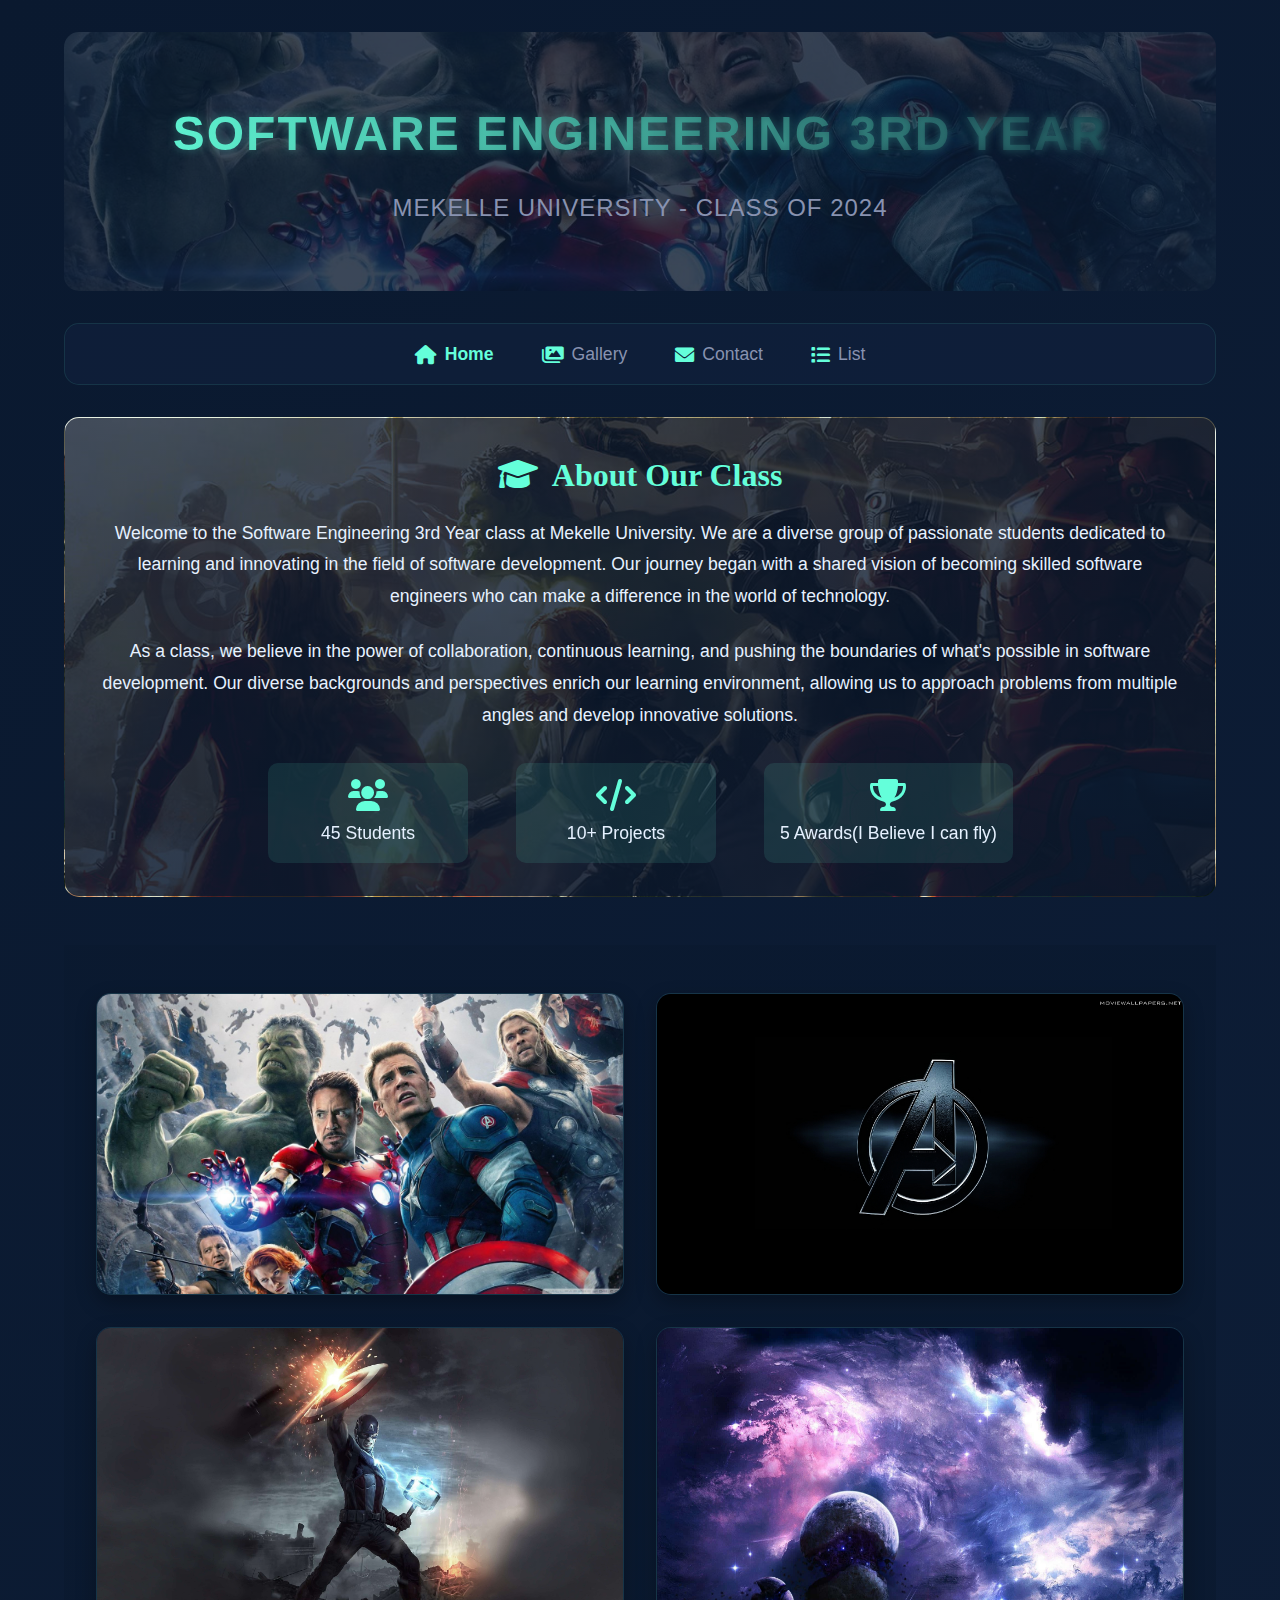
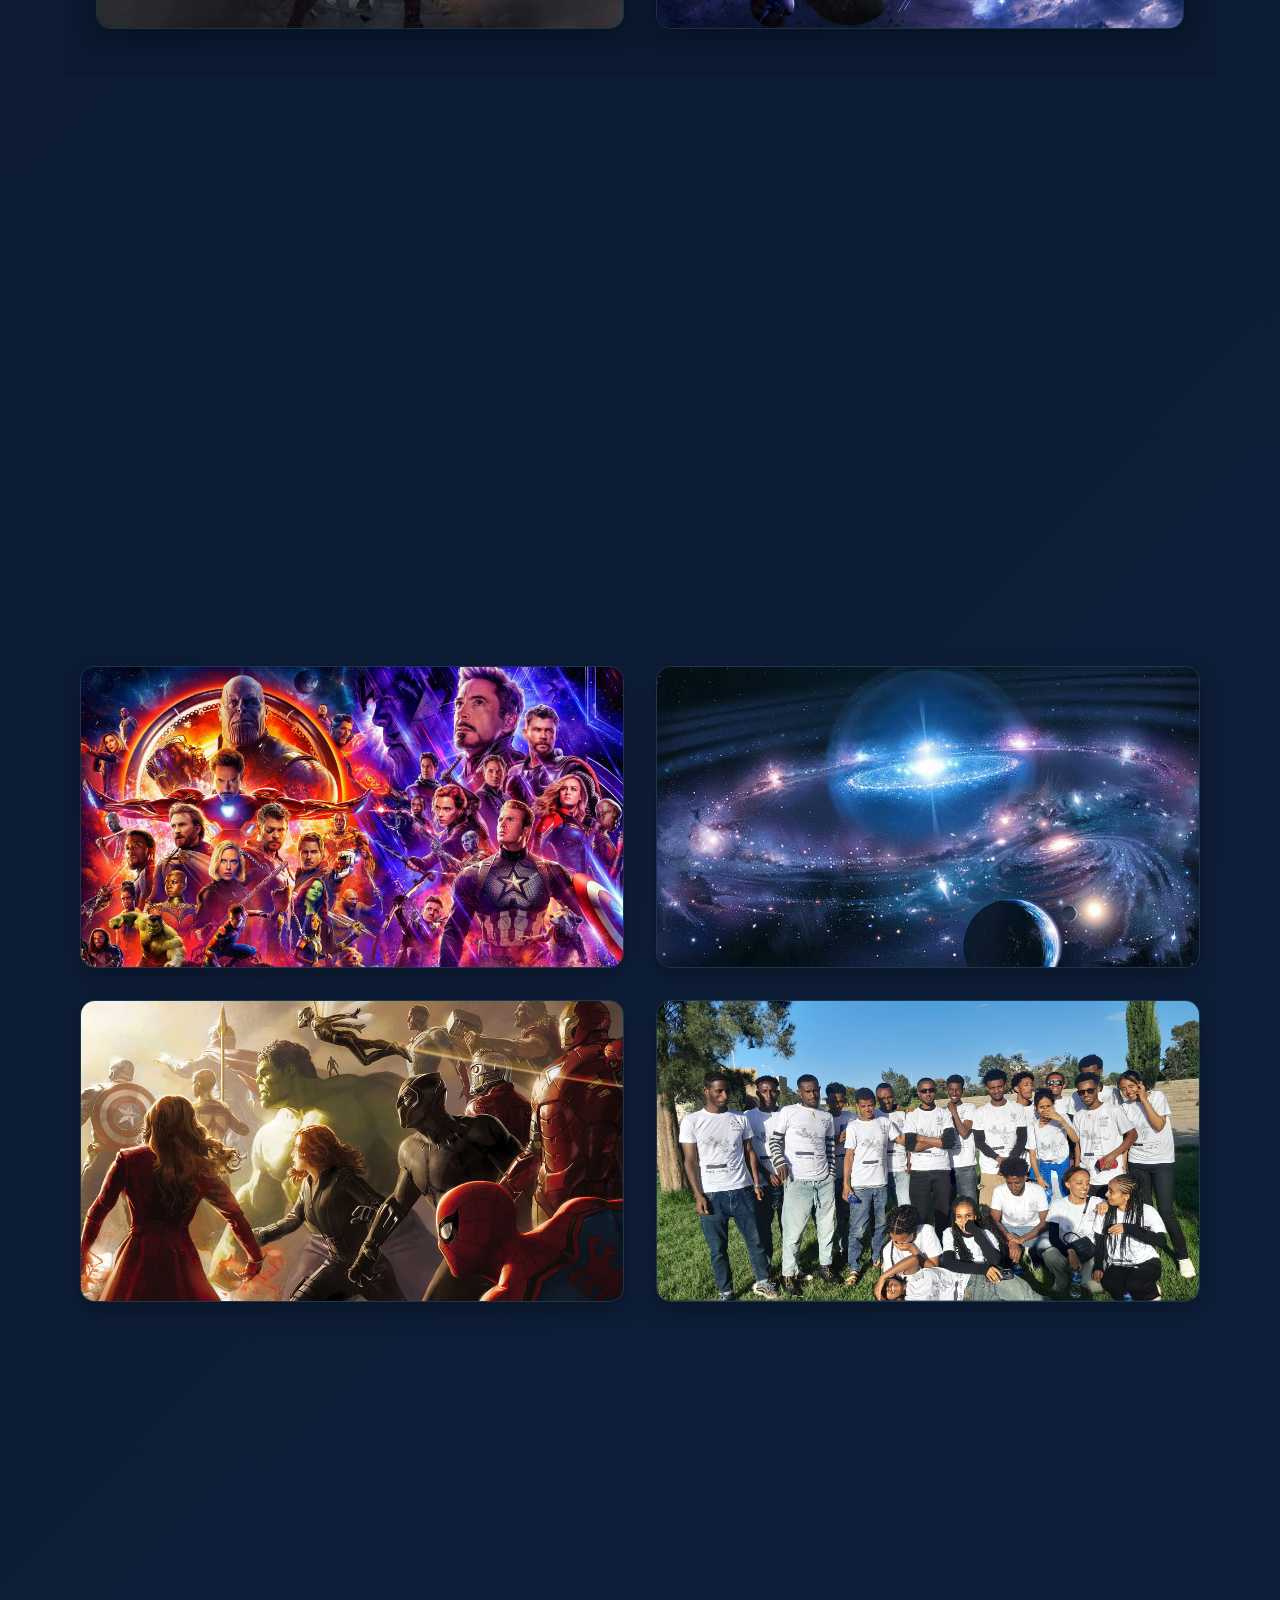
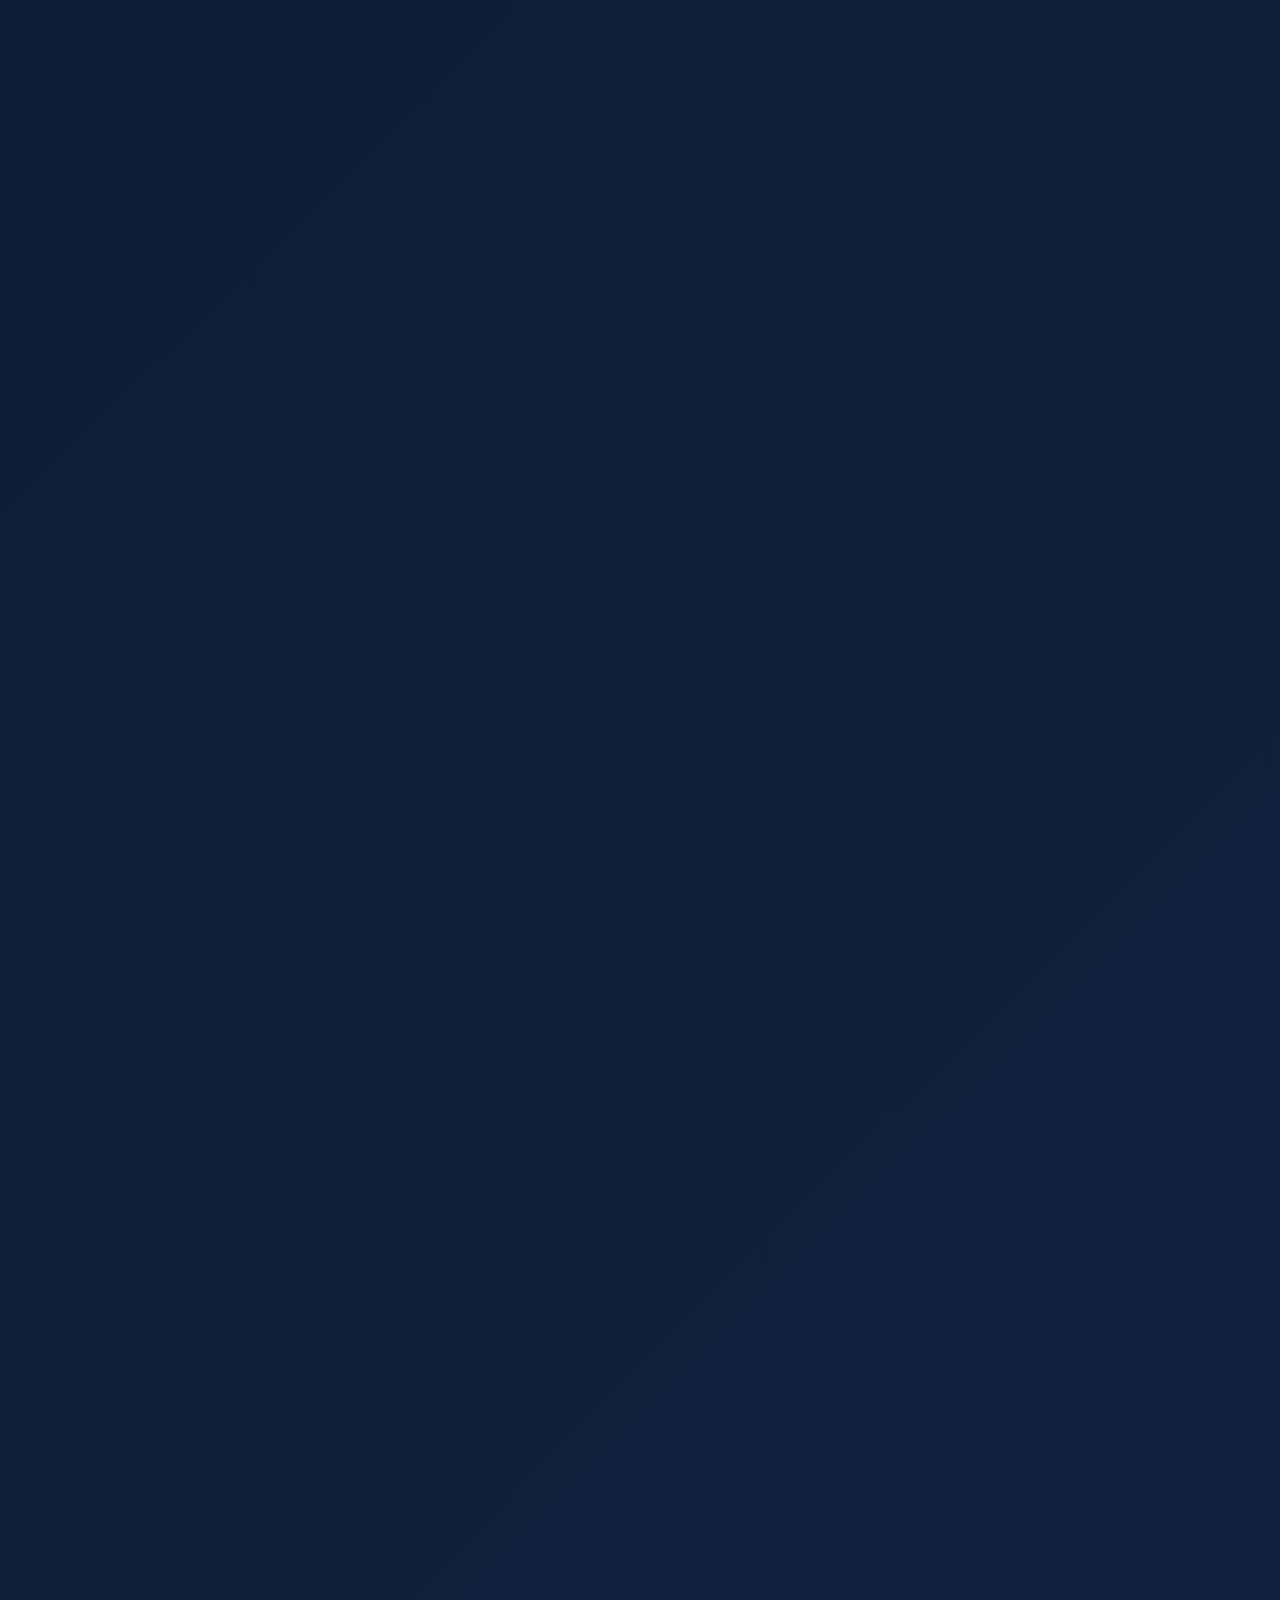
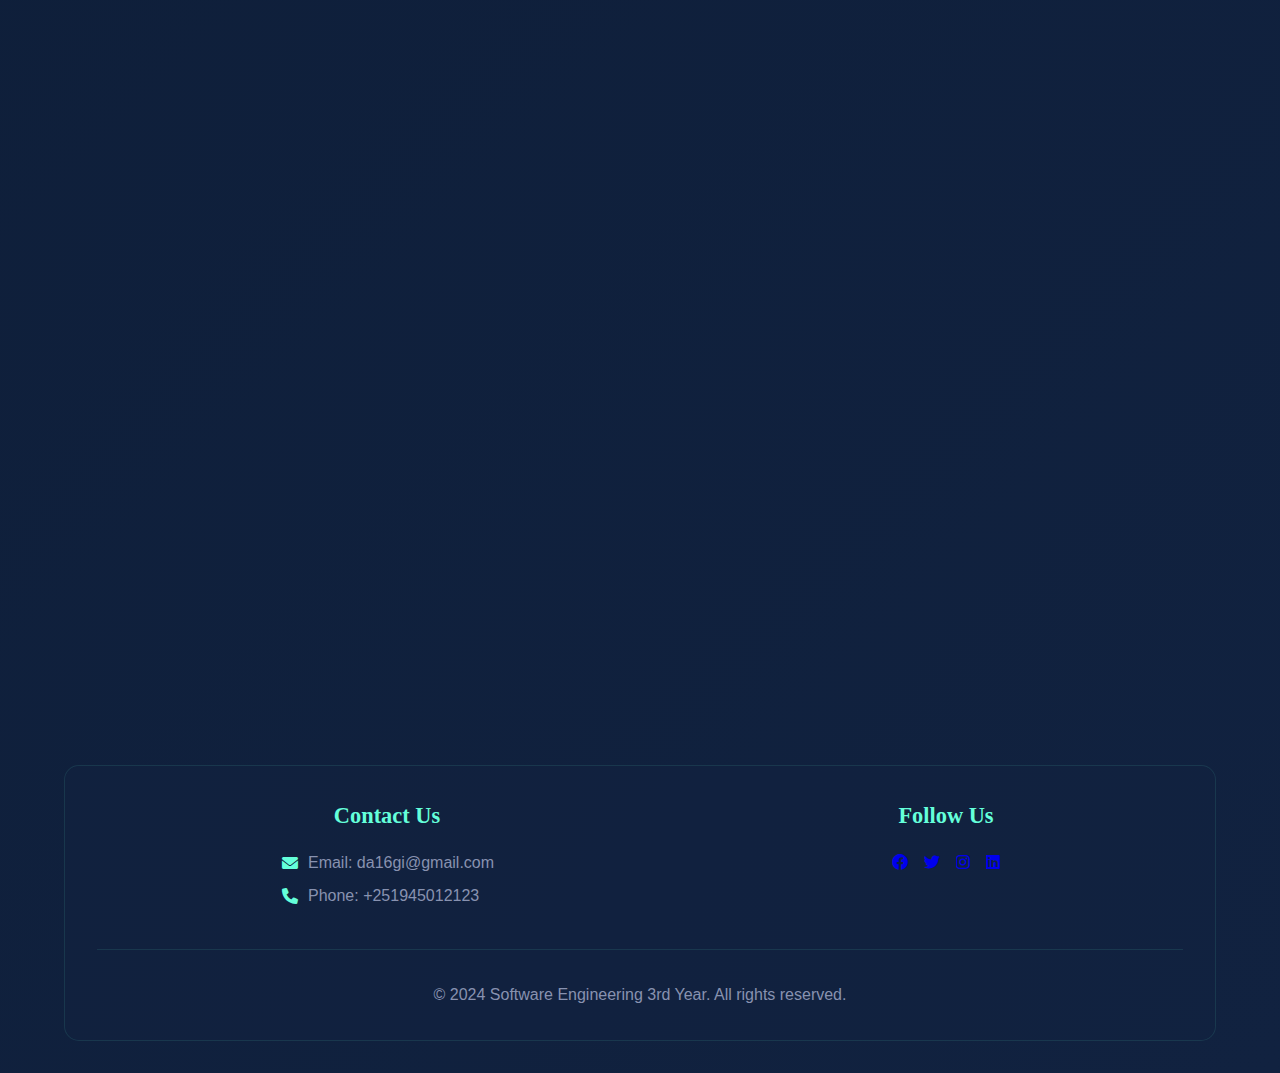
<file: index.html>
<!DOCTYPE html>
<html lang="en">

<head>
    <meta charset="UTF-8">
    <meta name="viewport" content="width=device-width, initial-scale=1.0">
    <meta name="description" content="Software Engineering 3rd Year class at Mekelle University - Class of 2024">
    <meta name="keywords" content="Software Engineering, Mekelle University, Class of 2024, Computer Science">
    <meta name="author" content="Software Engineering 3rd Year">
    <meta http-equiv="Content-Security-Policy" content="default-src 'self' https:; script-src 'self' 'unsafe-inline' https:; style-src 'self' 'unsafe-inline' https:;">
    <meta property="og:title" content="Software Engineering 3rd Year - Mekelle University">
    <meta property="og:description" content="Welcome to the Software Engineering 3rd Year class at Mekelle University">
    <meta property="og:type" content="website">
    <meta property="og:url" content="https://your-website-url.com">
    <meta name="apple-mobile-web-app-capable" content="yes">
    <title>Software Engineering 3rd Year - Mekelle University</title>
    <link rel="icon" type="image/png" href="./images/MU.png">
    <link rel="shortcut icon" type="image/png" href="./images/MU.png">
    <link rel="apple-touch-icon" type="image/png" href="./images/MU.png">
    <link rel="stylesheet" href="styles.css">
    <link rel="stylesheet" href="https://cdnjs.cloudflare.com/ajax/libs/font-awesome/6.0.0/css/all.min.css" integrity="sha384-..." crossorigin="anonymous">
    <link rel="preload" href="styles.css" as="style">
    <link rel="preload" href="script.js" as="script">
</head>

<body>
    <div class="container">
        <header class="hero-section" role="banner">
            <h1>Software Engineering 3rd Year</h1>
            <p class="subtitle">Mekelle University - Class of 2024</p>
        </header>

        <nav class="main-nav" role="navigation" aria-label="Main navigation">
            <ul>
                <li><a href="index.html" class="active" aria-current="page"><i class="fas fa-home"></i> Home</a></li>
                <li><a href="gallery.html"><i class="fas fa-images"></i> Gallery</a></li>
                <li><a href="contact.html"><i class="fas fa-envelope"></i> Contact</a></li>
                <li><a href="list.html"><i class="fas fa-list"></i> List</a></li>
            </ul>
        </nav>

        <section class="info-section bg-image-section">
            <div class="class-info">
                <h2><i class="fas fa-graduation-cap"></i> About Our Class</h2>
                <p>Welcome to the Software Engineering 3rd Year class at Mekelle University. We are a diverse group of
                    passionate students dedicated to learning and innovating in the field of software development. Our
                    journey began with a shared vision of becoming skilled software engineers who can make a difference
                    in the world of technology.</p>
                <p>As a class, we believe in the power of collaboration, continuous learning, and pushing the boundaries
                    of what's possible in software development. Our diverse backgrounds and perspectives enrich our
                    learning environment, allowing us to approach problems from multiple angles and develop innovative
                    solutions.</p>
            </div>

            <div class="quick-stats">
                <div class="stat-item">
                    <i class="fas fa-users"></i>
                    <span>45 Students</span>
                </div>
                <div class="stat-item">
                    <i class="fas fa-code"></i>
                    <span>10+ Projects</span>
                </div>
                <div class="stat-item">
                    <i class="fas fa-trophy"></i>
                    <span>5 Awards(I Believe I can fly)</span>
                </div>
            </div>
        </section>

        <section class="gallery bg-image-section gallery-bg">
            <div class="gallery-content">
                <div class="gallery-item">
                    <img src="images/img (1).jpg" alt="Class group photo with students posing together">
                    <div class="overlay">
                        <h3>Group Photo</h3>
                        <p>The person in the middle is the one who is the most Liked by the class</p>
                    </div>
                </div>
                <div class="gallery-item">
                    <img src="images/img (2).jpg" alt="Students taking a group selfie with Snapchat filters">
                    <div class="overlay">
                        <h3>Group Selfie</h3>
                        <p>this snapchat thing</p>    
                    </div>
                </div>
                <div class="gallery-item">
                    <img src="images/img (3).jpg" alt="Class group photo after sports activities">
                    <div class="overlay">
                        <h3>Group Photo</h3>
                        <p>After the games</p>
                    </div>
                </div>
                <div class="gallery-item">
                    <img src="images/img (8).jpg" alt="Class group photo after sports activities">
                    <div class="overlay">
                        <h3>Group Photo</h3>
                        <p>After the games</p>
                    </div>
                </div>
            </div>
        </section>

        <section class="info-section bg-image-section">
            <div class="class-info">
                <h2><i class="fas fa-star"></i> Our Achievements</h2>
                <p>Throughout our journey, we have accomplished many significant milestones that have shaped us into the
                    professionals we are today:</p>
                <ul class="achievement-list">
                    <li>Successfully developed and deployed multiple full-stack web applications using modern
                        technologies</li>
                    <li>Organized and conducted technical workshops attended by over 200 students from various
                        departments</li>
                    <li>Maintained an average GPA of 3.5 across all software engineering courses</li>
                    <li>Collaborated with local businesses to develop real-world solutions for their technical
                        challenges</li>
                    <li>Established a peer-mentoring program that has helped improve academic performance across the
                        class</li>
                    <li>ይህን ሁሉ ብናቅድም አጋዥ አጥተን ተግባር ወፍ</li>
                </ul>
            </div>
        </section>

        <section class="gallery">
            <div class="gallery-item">
                <img src="images/img (4).jpg" alt="Students decorating the classroom for an event">
                <div class="overlay">
                    <h3>Decoration time</h3>
                   <p>Decorating the place</p>
                </div>
            </div>
            <div class="gallery-item">
                <img src="images/img (5).jpg" alt="Class team members posing together showing friendship">
                <div class="overlay">
                    <h3>Team Photo</h3>
                    <p>Building real friendships</p>
                </div>
            </div>
            <div class="gallery-item">
                <img src="images/img (11).jpg" alt="Class football team posing together in their sports attire">
                <div class="overlay">
                    <h3>Football Team</h3>
                    <p>They Play like RMA</p>
                </div>
            </div>
            <div class="gallery-item">
                <img src="gallery/image (1).jpg" alt="Official class group photo with all students">
                <div class="overlay">
                    <h3>Class Photo</h3>
                    <p></p>
                </div>
            </div>
        </section>

        <section class="info-section bg-image-section vision-section">
            <div class="class-info">
                <h2><i class="fas fa-rocket"></i> Our Vision</h2>
                <p>As future software engineers, we have set ambitious goals for ourselves and our community:</p>
                <ul class="vision-list">
                    <li>Develop innovative solutions to real-world problems that can improve people's lives</li>
                    <li>Contribute to the advancement of technology through research and practical applications</li>
                    <li>Create a positive impact in our community by sharing our knowledge and skills</li>
                    <li>Build successful careers in software development while maintaining ethical standards</li>
                    <li>Establish ourselves as leaders in the tech industry through continuous learning and innovation
                    </li>
                    <li>Foster a culture of collaboration and knowledge-sharing within our professional community</li>
                </ul>
            </div>
        </section>

        <section class="info-section bg-image-section projects-section">
            <div class="class-info">
                <h2><i class="fas fa-laptop-code"></i> Our Projects</h2>
                <p>Our class has been involved and will be involved in various exciting projects that showcase our
                    skills and creativity:</p>
                <div class="project-grid">
                    <div class="project-item">
                        <i class="fas fa-mobile-alt"></i>
                        <h3>Mobile Apps</h3>
                        <p>Developing innovative mobile applications that solve real-world problems, including a
                            healthcare management system and a student resource platform</p>
                    </div>
                    <div class="project-item">
                        <i class="fas fa-globe"></i>
                        <h3>Web Development</h3>
                        <p>Creating responsive web applications using modern frameworks and best practices, focusing on
                            user experience and performance</p>
                    </div>
                    <div class="project-item">
                        <i class="fas fa-robot"></i>
                        <h3>AI & ML</h3>
                        <p>Exploring artificial intelligence solutions, including predictive analytics and automated
                            decision-making systems</p>
                    </div>
                    <div class="project-item">
                        <i class="fas fa-shield-alt"></i>
                        <h3>Cybersecurity</h3>
                        <p>Building secure systems and implementing best practices for data protection and privacy</p>
                    </div>
                </div>
            </div>
        </section>

        <section class="info-section bg-image-section events-section">
            <div class="class-info">
                <h2><i class="fas fa-calendar-alt"></i> Upcoming Events</h2>
                <p>We have an exciting lineup of events planned for the coming months:</p>
                <div class="events-timeline">
                    <div class="event-item">
                        <div class="event-date">March 2025</div>
                        <div class="event-content">
                            <h3>Annual Hackathon</h3>
                            <p>A 48-hour coding competition where teams will develop innovative solutions for real-world
                                challenges. The event will feature industry mentors, workshops, and networking
                                opportunities.</p>
                        </div>
                    </div>
                    <div class="event-item">
                        <div class="event-date">April 2025</div>
                        <div class="event-content">
                            <h3>Tech Workshop Series</h3>
                            <p>A series of workshops led by industry experts covering topics such as cloud computing,
                                DevOps, and emerging technologies. These sessions will provide hands-on experience and
                                valuable insights.</p>
                        </div>
                    </div>
                    <div class="event-item">
                        <div class="event-date">May 2025</div>
                        <div class="event-content">
                            <h3>Project Showcase</h3>
                            <p>An exhibition of our best projects, where students will demonstrate their work to
                                industry professionals, potential employers, and the university community.</p>
                        </div>
                    </div>
                </div>
            </div>
        </section>

        <section class="info-section bg-image-section join-section">
            <div class="class-info">
                <h2><i class="fas fa-handshake"></i> Join Our Community</h2>
                <p>We invite you to be part of our growing network of software engineers and innovators. Our community
                    is built on the principles of collaboration, continuous learning, and mutual support. Whether you're
                    a student, industry professional, or technology enthusiast, there's a place for you in our
                    community.</p>
                <div class="join-buttons">
                    <a href="https://github.com/dan-seng" class="join-btn" target="_blank" rel="noopener noreferrer"><i class="fab fa-github"></i> GitHub</a>
                    <a href="#" class="join-btn" target="_blank" rel="noopener noreferrer"><i class="fab fa-linkedin"></i> LinkedIn</a>
                    <a href="#" class="join-btn" target="_blank" rel="noopener noreferrer"><i class="fab fa-discord"></i> Discord</a>
                </div>
            </div>
        </section>

        <footer>
            <div class="footer-content">
                <div class="footer-section">
                    <h3>Contact Us</h3>
                    <p><i class="fas fa-envelope"></i> Email: da16gi@gmail.com</p>
                    <p><i class="fas fa-phone"></i> Phone: +251945012123</p>
                </div>
                <div class="footer-section">
                    <h3>Follow Us</h3>
                    <div class="social-links">
                        <a href="https://web.facebook.com/dan16son/" target="_blank" rel="noopener noreferrer" aria-label="Facebook"><i class="fab fa-facebook"></i></a>
                        <a href="#" target="_blank" rel="noopener noreferrer" aria-label="Twitter"><i class="fab fa-twitter"></i></a>
                        <a href="https://instagram.com/_dan_el" target="_blank" rel="noopener noreferrer" aria-label="Instagram"><i class="fab fa-instagram"></i></a>
                        <a href="#" target="_blank" rel="noopener noreferrer" aria-label="LinkedIn"><i class="fab fa-linkedin"></i></a>
                    </div>
                </div>
            </div>
            <div class="footer-bottom">
                <p>&copy; 2024 Software Engineering 3rd Year. All rights reserved.</p>
            </div>
        </footer>
    </div>
    <script src="script.js" defer></script>
</body>

</html>
</file>
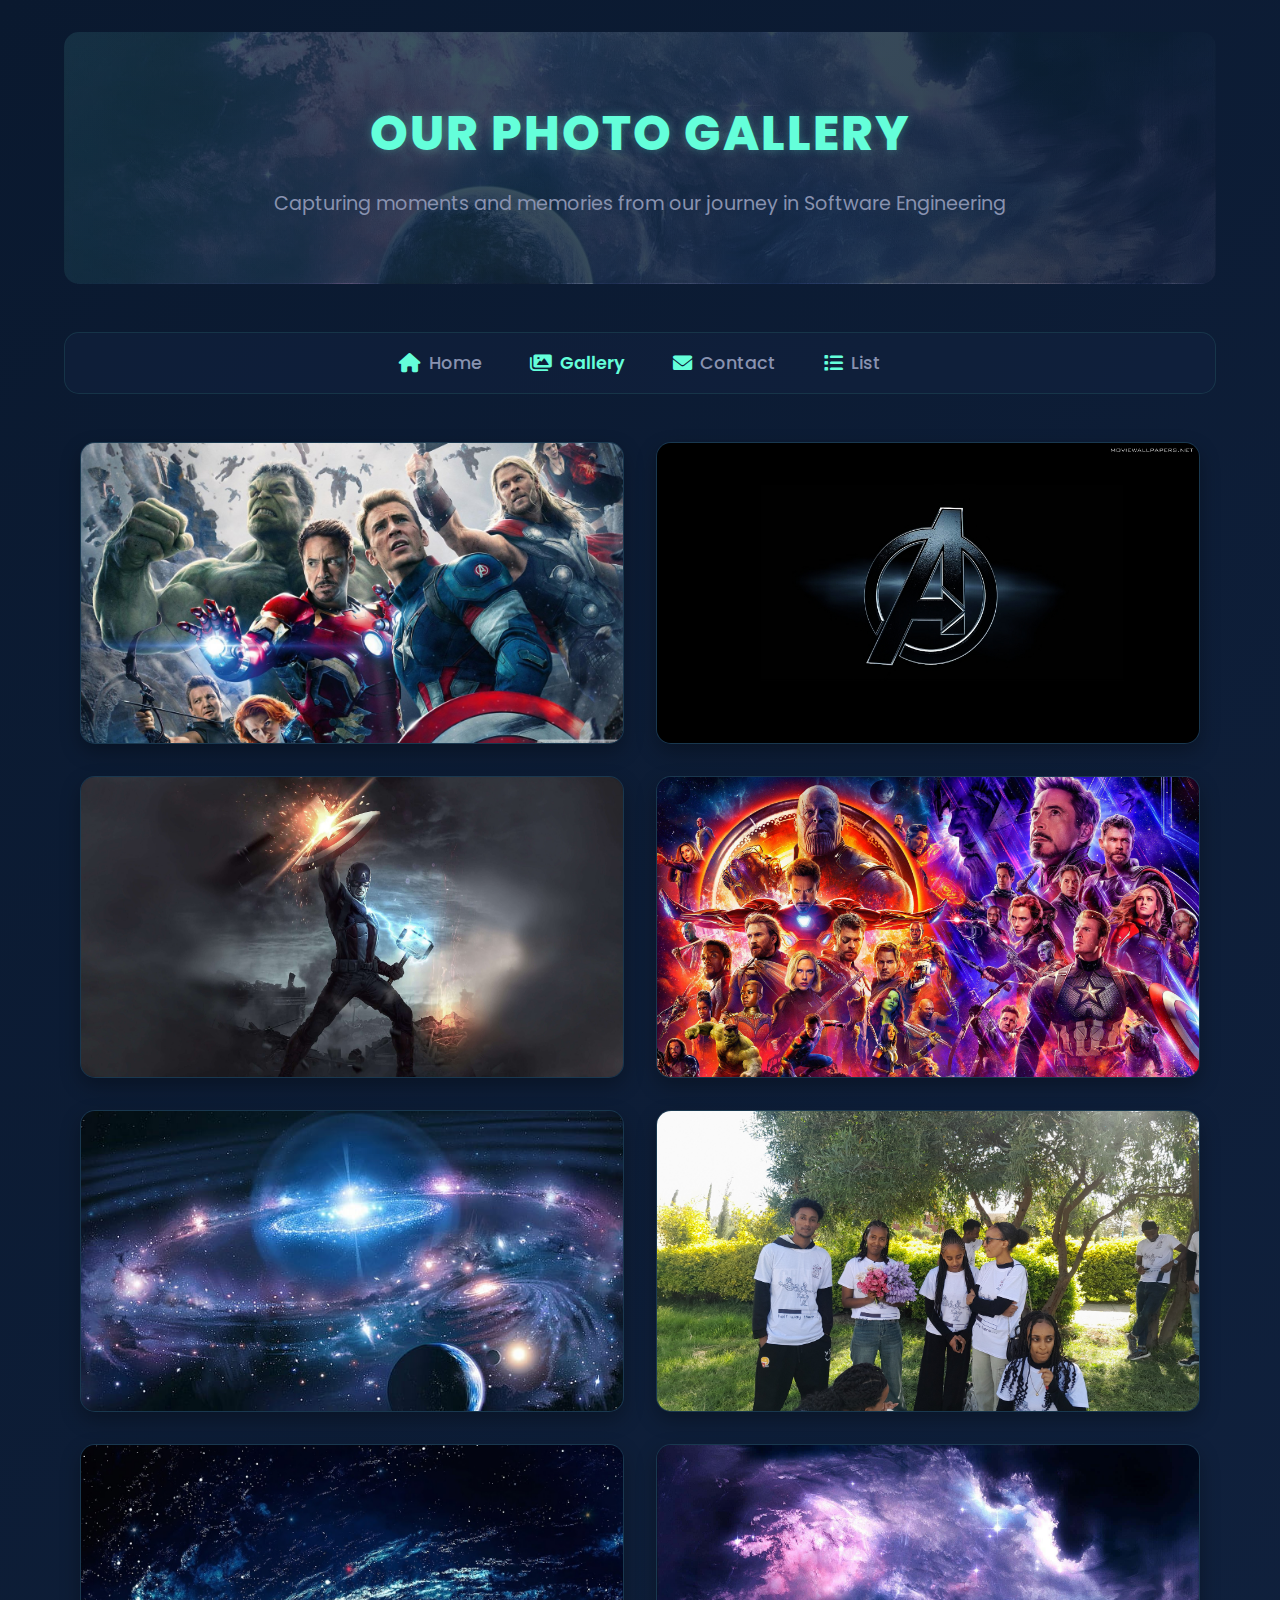
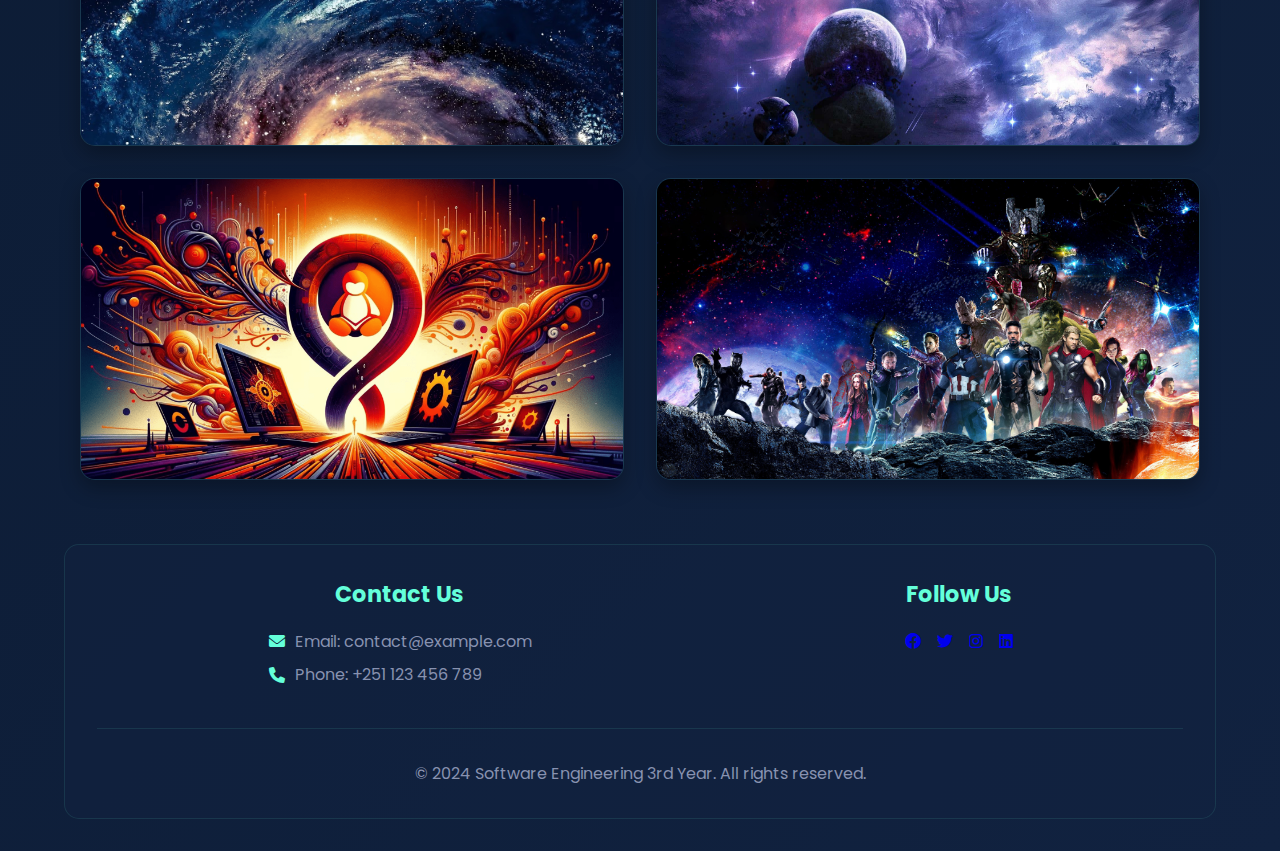
<file: gallery.html>
<!DOCTYPE html>
<html lang="en">

<head>
  <meta charset="UTF-8">
  <meta name="viewport" content="width=device-width, initial-scale=1.0">
  <title>Photo Gallery - Software Engineering 3rd Year</title>
  <link rel="icon" type="image/png" href="images/MU.png">
  <link rel="stylesheet" href="styles.css">
  <link rel="stylesheet" href="https://cdnjs.cloudflare.com/ajax/libs/font-awesome/6.0.0/css/all.min.css">
</head>

<body>
  <div class="container">
    <header class="gallery-header">
      <h1>Our Photo Gallery</h1>
      <p>Capturing moments and memories from our journey in Software Engineering</p>
    </header>

    <nav class="main-nav">
      <ul>
        <li><a href="index.html"><i class="fas fa-home"></i> Home</a></li>
        <li><a href="gallery.html" class="active"><i class="fas fa-images"></i> Gallery</a></li>
        <li><a href="contact.html"><i class="fas fa-envelope"></i> Contact</a></li>
        <li><a href="list.html"><i class="fas fa-list"></i> List</a></li>
      </ul>
    </nav>
    <div class="gallery">
      <div class="gallery-item">
        <img src="images/img (1).jpg" alt="Class Photo">
        <div class="overlay">
          <h3>First Day</h3>
          <p>Our first day as Software Engineering students</p>
        </div>
      </div>
      <div class="gallery-item">
        <img src="images/img (2).jpg" alt="Project Work">
        <div class="overlay">
          <h3>Project Work</h3>
          <p>Working together on our first major project</p>
        </div>
      </div>
      <div class="gallery-item">
        <img src="images/img (3).jpg" alt="Study Group">
        <div class="overlay">
          <h3>Study Sessions</h3>
          <p>Late night study sessions in the library</p>
        </div>
      </div>
      <div class="gallery-item">
        <img src="images/img (4).jpg" alt="Lab Work">
        <div class="overlay">
          <h3>Lab Work</h3>
          <p>Programming sessions in the computer lab</p>
        </div>
      </div>
      <div class="gallery-item">
        <img src="images/img (5).jpg" alt="Group Activities">
        <div class="overlay">
          <h3>Group Activities</h3>
          <p>Fun times during our class events</p>
        </div>
      </div>
      <div class="gallery-item">
        <img src="images/img (6).jpg" alt="Achievements">
        <div class="overlay">
          <h3>Achievements</h3>
          <p>Celebrating our academic milestones</p>
        </div>
      </div>
      <div class="gallery-item">
        <img src="images/img (7).jpg" alt="Class Photo">
        <div class="overlay">
          <h3>First Day</h3>
          <p>Our first day as Software Engineering students</p>
        </div>
      </div>
      <div class="gallery-item">
        <img src="images/img (8).jpg" alt="Class Photo">
        <div class="overlay">
          <h3>First Day</h3>
          <p>Our first day as Software Engineering students</p>
        </div>
      </div>
      <div class="gallery-item">
        <img src="images/img (9).jpg" alt="Class Photo">
        <div class="overlay">
          <h3>First Day</h3>
          <p>Our first day as Software Engineering students</p>
        </div>
      </div>
      <div class="gallery-item">
        <img src="images/img (10).jpg" alt="Class Photo">
        <div class="overlay">
          <h3>First Day</h3>
          <p>Our first day as Software Engineering students</p>
        </div>
      </div>
    </div>
    <footer>
      <div class="footer-content">
        <div class="footer-section">
          <h3>Contact Us</h3>
          <p><i class="fas fa-envelope"></i> Email: contact@example.com</p>
          <p><i class="fas fa-phone"></i> Phone: +251 123 456 789</p>
        </div>
        <div class="footer-section">
          <h3>Follow Us</h3>
          <div class="social-links">
            <a href="#"><i class="fab fa-facebook"></i></a>
            <a href="#"><i class="fab fa-twitter"></i></a>
            <a href="#"><i class="fab fa-instagram"></i></a>
            <a href="#"><i class="fab fa-linkedin"></i></a>
          </div>
        </div>
      </div>
      <div class="footer-bottom">
        <p>&copy; 2024 Software Engineering 3rd Year. All rights reserved.</p>
      </div>
    </footer>
  </div>
  <script src="script.js"></script>
</body>

</html>
</file>
<file: styles.css>
@import url('https://fonts.googleapis.com/css2?family=Playfair+Display:wght@400;600;700&family=Poppins:wght@300;400;500;600&display=swap');

* {
    margin: 0;
    padding: 0;
    box-sizing: border-box;
}

body {
    font-family: 'Poppins', sans-serif;
    background: linear-gradient(135deg, #0a192f 0%, #112240 100%);
    color: #e6f1ff;
    line-height: 1.6;
    min-height: 100vh;
}

.container {
    max-width: 1400px;
    margin: 0 auto;
    padding: 2rem;
}

header {
    text-align: center;
    margin-bottom: 3rem;
}

h1 {
    color: #64ffda;
    font-size: 3.5rem;
    font-family: 'Poppins', sans-serif;
    font-weight: 800;
    letter-spacing: 2px;
    text-transform: uppercase;
    position: relative;
    text-shadow: 0 0 10px rgba(100, 255, 218, 0.3);
    margin-bottom: 1rem;
}

.subtitle {
    font-size: 1.5rem;
    color: #8892b0;
    font-weight: 400;
    letter-spacing: 1px;
    text-transform: uppercase;
}

.main-nav {
    background: rgba(17, 34, 64, 0.5);
    border-radius: 15px;
    padding: 1rem;
    margin-bottom: 2rem;
    border: 1px solid rgba(100, 255, 218, 0.1);
    animation: fadeInUp 0.5s ease-out;
}

.main-nav ul {
    display: flex;
    justify-content: center;
    gap: 3rem;
    list-style: none;
    flex-wrap: wrap;
}

.main-nav a {
    color: #8892b0;
    text-decoration: none;
    font-size: 1.1rem;
    font-weight: 500;
    transition: all 0.3s ease;
    display: flex;
    align-items: center;
    gap: 0.5rem;
}

.main-nav a i {
    color: #64ffda;
    font-size: 1.2rem;
}

.main-nav a:hover {
    color: #64ffda;
    transform: translateY(-2px);
}

.info-section {
    background: rgba(17, 34, 64, 0.5);
    border-radius: 15px;
    padding: 2rem;
    margin-bottom: 3rem;
    border: 1px solid rgba(100, 255, 218, 0.1);
    opacity: 0;
    transform: translateY(50px);
    transition: all 0.8s ease;
}

.info-section.scroll-visible {
    opacity: 1;
    transform: translateY(0);
}

.class-info {
    text-align: center;
    margin-bottom: 2rem;
}

.class-info h2 {
    color: #64ffda;
    font-size: 2rem;
    margin-bottom: 1rem;
    font-family: 'Poppins', serif;
}

.class-info i {
    margin-right: 0.5rem;
}

.quick-stats {
    display: flex;
    justify-content: center;
    gap: 3rem;
    flex-wrap: wrap;
}

.stat-item {
    text-align: center;
    padding: 1rem;
    background: rgba(100, 255, 218, 0.1);
    border-radius: 10px;
    min-width: 200px;
    transition: transform 0.3s ease;
    opacity: 0;
    transform: translateY(30px);
    transition: all 0.6s ease;
}

.stat-item:hover {
    transform: translateY(-5px);
}

.stat-item.scroll-visible {
    opacity: 1;
    transform: translateY(0);
}

.stat-item i {
    font-size: 2rem;
    color: #64ffda;
    margin-bottom: 0.5rem;
}

.stat-item span {
    display: block;
    font-size: 1.1rem;
    color: #e6f1ff;
}

.gallery {
    display: grid;
    grid-template-columns: repeat(auto-fit, minmax(400px, 1fr));
    gap: 2rem;
    padding: 1rem;
    margin-bottom: 3rem;
}

.gallery-item {
    position: relative;
    overflow: hidden;
    border-radius: 15px;
    box-shadow: 0 8px 20px rgba(0, 0, 0, 0.3);
    transition: all 0.3s ease;
    background-color: #112240;
    border: 1px solid rgba(100, 255, 218, 0.1);
    animation: fadeInUp 0.5s ease-out;
}

.gallery-item:hover {
    transform: translateY(-5px);
    box-shadow: 0 12px 30px rgba(100, 255, 218, 0.2);
    border-color: rgba(100, 255, 218, 0.3);
    animation: glow 2s infinite;
}

@keyframes fadeInUp {
    from {
        opacity: 0;
        transform: translateY(10px);
    }
    to {
        opacity: 1;
        transform: translateY(0);
    }
}

@keyframes glow {
    0% {
        box-shadow: 0 0 5px rgba(100, 255, 218, 0.2);
    }
    50% {
        box-shadow: 0 0 20px rgba(100, 255, 218, 0.4);
    }
    100% {
        box-shadow: 0 0 5px rgba(100, 255, 218, 0.2);
    }
}

.gallery-item img {
    width: 100%;
    height: 300px;
    object-fit: cover;
    display: block;
    transition: transform 0.3s ease;
    background-color: #112240;
}

/* Specific styling for transparent images */
.gallery-item img[src*="Mus.png"] {
    background-color: transparent;
    padding: 2rem;
    border-radius: 50%;
    box-shadow: 0 0 20px rgba(100, 255, 218, 0.2);
    max-width: 80%;
    margin: 0 auto;
    display: block;
    filter: drop-shadow(0 0 10px rgba(100, 255, 218, 0.3));
    border: none;
}

.gallery-item:hover img[src*="Mus.png"] {
    transform: scale(1.05);
    box-shadow: 0 0 30px rgba(100, 255, 218, 0.4);
}

.gallery-item[data-image="Mus.png"] {
    background-color: transparent;
    border: none;
    box-shadow: none;
}

.overlay {
    position: absolute;
    bottom: 0;
    left: 0;
    right: 0;
    background: linear-gradient(transparent, rgba(0, 0, 0, 0.4));
    color: #e6f1ff;
    padding: 1.5rem;
    transform: translateY(100%);
    transition: transform 0.3s ease;
    backdrop-filter: blur(1px);
}

.gallery-item:hover .overlay {
    transform: translateY(0);
    background: linear-gradient(transparent, rgba(0, 0, 0, 0.6));
}

.overlay h3 {
    margin-bottom: 0.5rem;
    font-size: 1.6rem;
    font-weight: 600;
    font-family: 'Poppins', serif;
    letter-spacing: 0.5px;
    color: #64ffda;
}


.overlay p {
    font-size: 1.1rem;
    opacity: 0.9;
    font-weight: 300;
    letter-spacing: 0.3px;
}

footer {
    background: rgba(17, 34, 64, 0.5);
    border-radius: 15px;
    padding: 2rem;
    margin-top: 3rem;
    border: 1px solid rgba(100, 255, 218, 0.1);
}

.footer-content {
    display: flex;
    justify-content: space-around;
    flex-wrap: wrap;
    gap: 2rem;
    margin-bottom: 2rem;
}

.footer-section {
    text-align: center;
}

.footer-section h3 {
    color: #64ffda;
    font-size: 1.4rem;
    margin-bottom: 1rem;
    font-family: 'Poppins', serif;
}

.footer-section p {
    margin-bottom: 0.5rem;
    color: #8892b0;
    display: flex;
    align-items: center;
    gap: 0.5rem;
}

.footer-section p i {
    color: #64ffda;
    width: 20px;
    text-align: center;
}

.social-links {
    display: flex;
    gap: 1rem;
    justify-content: center;
    margin-top: 1rem;
}

.social-link {
    color: #8892b0;
    font-size: 1.5rem;
    transition: all 0.3s ease;
    text-decoration: none;
    display: inline-flex;
    align-items: center;
    gap: 0.5rem;
}

.social-link:hover {
    transform: translateY(-3px);
}

.social-link.facebook:hover {
    color: #1877f2;
}

.social-link.instagram:hover {
    color: #e4405f;
}

.social-link.telegram:hover {
    color: #0088cc;
}

.footer-section p .social-link {
    font-size: 1.1rem;
    color: #64ffda;
}

.footer-section p .social-link:hover {
    color: #0088cc;
}

@media screen and (max-width: 768px) {
    .social-links {
        gap: 1.5rem;
    }
    
    .social-link {
        font-size: 1.8rem;
    }
}

.footer-bottom {
    text-align: center;
    padding-top: 2rem;
    border-top: 1px solid rgba(100, 255, 218, 0.1);
    color: #8892b0;
}

/* Responsive Design for Different Device Resolutions */

/* Large Desktop Screens (1920px and above) */
@media screen and (min-width: 1920px) {
    .container {
        max-width: 1800px;
    }
    
    .gallery {
        grid-template-columns: repeat(auto-fit, minmax(500px, 1fr));
        gap: 2.5rem;
    }
    
    h1 {
        font-size: 4rem;
    }
    
    .gallery-item img {
        max-height: 1000px;
    }
}
.loggg{
    border-radius: 50%;
}

/* Standard Desktop Screens (1440px to 1919px) */
@media screen and (min-width: 1440px) and (max-width: 1919px) {
    .container {
        max-width: 1400px;
    }
    
    .gallery {
        grid-template-columns: repeat(auto-fit, minmax(450px, 1fr));
        gap: 2rem;
    }
    
    h1 {
        font-size: 3.5rem;
    }
}

/* Small Desktop Screens (1200px to 1439px) */
@media screen and (min-width: 1200px) and (max-width: 1439px) {
    .container {
        max-width: 95%;
    }
    
    .gallery {
        grid-template-columns: repeat(auto-fit, minmax(400px, 1fr));
    }
    
    h1 {
        font-size: 3rem;
    }
}

/* Tablet Landscape (992px to 1199px) */
@media screen and (min-width: 992px) and (max-width: 1199px) {
    .container {
        max-width: 95%;
    }
    
    .gallery {
        grid-template-columns: repeat(auto-fit, minmax(350px, 1fr));
        gap: 1.5rem;
    }
    
    h1 {
        font-size: 2.8rem;
    }
    
    .gallery-item img {
        max-height: 700px;
    }
}

/* Tablet Portrait (768px to 991px) */
@media screen and (min-width: 768px) and (max-width: 991px) {
    .container {
        padding: 1.5rem;
    }
    
    .gallery {
        grid-template-columns: repeat(auto-fit, minmax(300px, 1fr));
        gap: 1.5rem;
    }
    
    h1 {
        font-size: 2.5rem;
    }
    
    .gallery-item img {
        max-height: 600px;
    }
}

/* Large Mobile (576px to 767px) */
@media screen and (min-width: 576px) and (max-width: 767px) {
    .container {
        padding: 1rem;
    }
    
    .gallery {
        grid-template-columns: repeat(auto-fit, minmax(280px, 1fr));
        gap: 1rem;
    }
    
    h1 {
        font-size: 2.2rem;
    }
    
    .gallery-item img {
        max-height: 500px;
    }
    
    .overlay {
        padding: 1.2rem;
    }
}

/* Small Mobile (375px to 575px) */
@media screen and (min-width: 375px) and (max-width: 575px) {
    .gallery {
        grid-template-columns: 1fr;
    }
    
    h1 {
        font-size: 2rem;
    }
    
    .gallery-item img {
        max-height: 450px;
    }
    
    .overlay {
        padding: 1rem;
    }
    
    .overlay h3 {
        font-size: 1.4rem;
    }
    
    .overlay p {
        font-size: 1rem;
    }
}

/* Extra Small Mobile (below 375px) */
@media screen and (max-width: 374px) {
    .container {
        padding: 0.8rem;
    }
    
    h1 {
        font-size: 1.8rem;
    }
    
    .gallery-item img {
        max-height: 400px;
    }
    
    .overlay h3 {
        font-size: 1.3rem;
    }
    
    .overlay p {
        font-size: 0.9rem;
    }
}

/* Table Styles */
.table-container {
    background: rgba(17, 34, 64, 0.5);
    border-radius: 15px;
    padding: 2rem;
    margin: 2rem 0;
    border: 1px solid rgba(100, 255, 218, 0.1);
    overflow-x: auto;
}

.student-table {
    width: 100%;
    border-collapse: separate;
    border-spacing: 0;
    margin: 0 auto;
}

.student-table th,
.student-table td {
    padding: 1rem;
    text-align: left;
    border-bottom: 1px solid rgba(100, 255, 218, 0.1);
}

.student-table th {
    background: rgba(100, 255, 218, 0.1);
    color: #64ffda;
    font-weight: 600;
    text-transform: uppercase;
    font-size: 0.9rem;
    letter-spacing: 1px;
}

.student-table tr:hover {
    background: rgba(100, 255, 218, 0.05);
    transition: background-color 0.3s ease;
}

.student-table td {
    color: #e6f1ff;
}

.student-pic {
    width: 80px;
    height: 80px;
    border-radius: 50%;
    object-fit: cover;
    border: 2px solid #64ffda;
    transition: transform 0.3s ease, box-shadow 0.3s ease;
    cursor: pointer;
}

.student-pic:hover {
    transform: scale(1.1);
    box-shadow: 0 0 15px rgba(100, 255, 218, 0.5);
}

/* Active navigation link */
.main-nav a.active {
    color: #64ffda;
    font-weight: 600;
}

/* Responsive table styles */
@media screen and (max-width: 768px) {
    .table-container {
        padding: 1rem;
    }
    
    .student-table th,
    .student-table td {
        padding: 0.8rem;
        font-size: 0.9rem;
    }
    
    .student-pic {
        width: 40px;
        height: 40px;
    }
}

@media screen and (max-width: 576px) {
    .table-container {
        padding: 0.5rem;
    }
    
    .student-table th,
    .student-table td {
        padding: 0.6rem;
        font-size: 0.8rem;
    }
    
    .student-pic {
        width: 35px;
        height: 35px;
    }
}

/* Search Container Styles */
.search-container {
    display: flex;
    gap: 1rem;
    margin-bottom: 2rem;
    justify-content: center;
}

.search-input {
    padding: 0.8rem 1.2rem;
    border: 1px solid rgba(100, 255, 218, 0.2);
    border-radius: 8px;
    background: rgba(17, 34, 64, 0.5);
    color: #e6f1ff;
    font-size: 1rem;
    width: 300px;
    transition: all 0.3s ease;
}

.search-input:focus {
    outline: none;
    border-color: #64ffda;
    box-shadow: 0 0 10px rgba(100, 255, 218, 0.2);
}

.search-button {
    padding: 0.8rem 1.2rem;
    background: rgba(100, 255, 218, 0.1);
    border: 1px solid rgba(100, 255, 218, 0.2);
    border-radius: 8px;
    color: #64ffda;
    cursor: pointer;
    transition: all 0.3s ease;
}

.search-button:hover {
    background: rgba(100, 255, 218, 0.2);
    transform: translateY(-2px);
}

/* Sortable Headers */
.sortable {
    cursor: pointer;
    position: relative;
    padding-right: 1.5rem;
}

.sortable i {
    position: absolute;
    right: 0.5rem;
    top: 50%;
    transform: translateY(-50%);
    font-size: 0.8rem;
    opacity: 0.5;
    transition: opacity 0.3s ease;
}

.sortable:hover i {
    opacity: 1;
}

/* Responsive search container */
@media screen and (max-width: 576px) {
    .search-container {
        flex-direction: column;
        align-items: center;
    }
    
    .search-input {
        width: 100%;
        max-width: 300px;
    }
    
    .search-button {
        width: 100%;
        max-width: 300px;
    }
}

.hero-section {
    background: linear-gradient(rgba(10, 25, 47, 0.8), rgba(10, 25, 47, 0.8)), url('images/img (1).jpg');
    background-size: cover;
    background-position: center;
    padding: 4rem 2rem;
    border-radius: 15px;
    margin-bottom: 2rem;
    text-align: center;
    animation: fadeInUp 0.8s ease-out;
}

.bg-image-section {
    background-size: cover;
    background-position: center;
    background-attachment: fixed;
    color: #e6f1ff;
    position: relative;
    overflow: hidden;
}

/* Vision section */
.vision-section.bg-image-section {
    background-image: url('images/img (7).jpg');
}

/* Projects section */
.projects-section.bg-image-section {
    background-image: url('images/img (8).jpg');
}

/* Events section */
.events-section.bg-image-section {
    background-image: url('images/img (9).jpg');
}

/* Join Community section */
.join-section.bg-image-section {
    background-image: url('images/img (10).jpg');
}

.bg-image-section::before {
    content: '';
    position: absolute;
    top: 0;
    left: 0;
    right: 0;
    bottom: 0;
    background: linear-gradient(rgba(10, 25, 47, 0.85), rgba(10, 25, 47, 0.95));
    z-index: 1;
    opacity: 0.9;
    transition: opacity 0.2s ease-out;
}

.bg-image-section:hover::before {
    opacity: 0.95;
}

.bg-image-section > * {
    position: relative;
    z-index: 2;
}

/* Different background images for different sections */
.info-section:nth-of-type(1).bg-image-section {
    background-image: url('images/img (11).jpg');
}

.info-section:nth-of-type(3).bg-image-section {
    background-image: url('images/img (2).jpg');
}

.info-section:nth-of-type(5).bg-image-section {
    background-image: url('images/img (3).jpg');
}

.info-section:nth-of-type(7).bg-image-section {
    background-image: url('images/img (4).jpg');
}

.info-section:nth-of-type(9).bg-image-section {
    background-image: url('images/img (5).jpg');
}

.info-section:nth-of-type(11).bg-image-section {
    background-image: url('images/img (6).jpg');
}

/* Enhanced text styling for better readability */
.class-info p {
    font-size: 1.1rem;
    line-height: 1.8;
    margin-bottom: 1.5rem;
    color: #e6f1ff;
}

.achievement-list, .vision-list {
    list-style: none;
    padding: 0;
    margin: 2rem 0;
}

.achievement-list li, .vision-list li {
    margin-bottom: 1rem;
    padding-left: 2rem;
    position: relative;
    font-size: 1.1rem;
    line-height: 1.6;
    opacity: 0;
    transform: translateX(-30px);
    transition: all 0.5s ease;
}

.achievement-list li::before, .vision-list li::before {
    content: '→';
    position: absolute;
    left: 0;
    color: #64ffda;
    font-weight: bold;
}

.achievement-list li.scroll-visible, .vision-list li.scroll-visible {
    opacity: 1;
    transform: translateX(0);
}

.project-item p {
    font-size: 1rem;
    line-height: 1.6;
    color: #8892b0;
    margin-top: 1rem;
}

.event-content p {
    font-size: 1rem;
    line-height: 1.6;
    color: #8892b0;
}

/* Enhanced hover effects */
.project-item:hover {
    transform: translateY(-5px);
    border-color: rgba(100, 255, 218, 0.4);
    box-shadow: 0 10px 20px rgba(100, 255, 218, 0.1);
}

.event-item:hover {
    transform: translateX(5px);
    border-color: rgba(100, 255, 218, 0.4);
    box-shadow: 0 5px 15px rgba(100, 255, 218, 0.1);
}

/* Responsive adjustments */
@media screen and (max-width: 768px) {
    .bg-image-section {
        background-attachment: scroll;
    }
    
    .class-info p {
        font-size: 1rem;
    }
    
    .achievement-list li, .vision-list li {
        font-size: 1rem;
    }
}

.project-grid {
    display: grid;
    grid-template-columns: repeat(auto-fit, minmax(250px, 1fr));
    gap: 2rem;
    margin-top: 2rem;
}

.project-item {
    background: rgba(100, 255, 218, 0.1);
    padding: 2rem;
    border-radius: 10px;
    text-align: center;
    transition: transform 0.3s ease, box-shadow 0.3s ease;
    border: 1px solid rgba(100, 255, 218, 0.2);
    animation: fadeInUp 0.5s ease-out;
    opacity: 0;
    transform: translateY(30px);
    transition: all 0.6s ease;
}

.project-item:hover {
    transform: translateY(-5px);
    border-color: rgba(100, 255, 218, 0.4);
}

.project-item.scroll-visible {
    opacity: 1;
    transform: translateY(0);
}

.project-item i {
    font-size: 2.5rem;
    color: #64ffda;
    margin-bottom: 1rem;
}

.project-item h3 {
    color: #64ffda;
    margin-bottom: 0.5rem;
}

.events-timeline {
    margin-top: 2rem;
}

.event-item {
    display: flex;
    gap: 2rem;
    margin-bottom: 2rem;
    padding: 1rem;
    background: rgba(100, 255, 218, 0.1);
    border-radius: 10px;
    border: 1px solid rgba(100, 255, 218, 0.2);
    opacity: 0;
    transform: translateX(-50px);
    transition: all 0.6s ease;
}

.event-item.scroll-visible {
    opacity: 1;
    transform: translateX(0);
}

.event-date {
    min-width: 120px;
    color: #64ffda;
    font-weight: 600;
}

.event-content h3 {
    color: #64ffda;
    margin-bottom: 0.5rem;
}

.join-buttons {
    display: flex;
    gap: 1rem;
    justify-content: center;
    margin-top: 2rem;
    flex-wrap: wrap;
}

.join-btn {
    display: inline-flex;
    align-items: center;
    gap: 0.5rem;
    padding: 0.8rem 1.5rem;
    background: rgba(100, 255, 218, 0.1);
    border: 1px solid rgba(100, 255, 218, 0.2);
    border-radius: 8px;
    color: #64ffda;
    text-decoration: none;
    transition: all 0.3s ease;
    animation: float 3s ease-in-out infinite;
}

.join-btn:hover {
    background: rgba(100, 255, 218, 0.2);
    transform: translateY(-2px);
}

.join-btn i {
    font-size: 1.2rem;
}

@media screen and (max-width: 768px) {
    .event-item {
        flex-direction: column;
        gap: 0.5rem;
    }

    .event-date {
        min-width: auto;
    }

    .join-buttons {
        flex-direction: column;
        align-items: center;
    }

    .join-btn {
        width: 100%;
        max-width: 200px;
        justify-content: center;
    }
}

.gallery-bg {
    background-image: url('images/img (8).jpg');
    background-size: cover;
    background-position: center;
    background-attachment: fixed;
    padding: 3rem 2rem;
    position: relative;
}

.gallery-bg::before {
    content: '';
    position: absolute;
    top: 0;
    left: 0;
    right: 0;
    bottom: 0;
    background: linear-gradient(rgba(10, 25, 47, 0.85), rgba(10, 25, 47, 0.95));
    z-index: 1;
}

.gallery-content {
    position: relative;
    z-index: 2;
    display: grid;
    grid-template-columns: repeat(auto-fit, minmax(400px, 1fr));
    gap: 2rem;
}

.gallery-bg .gallery-item {
    background: rgba(17, 34, 64, 0.5);
    border: 1px solid rgba(100, 255, 218, 0.1);
    backdrop-filter: blur(5px);
}

.gallery-bg .gallery-item:hover {
    border-color: rgba(100, 255, 218, 0.3);
    box-shadow: 0 12px 30px rgba(100, 255, 218, 0.2);
}

@media screen and (max-width: 768px) {
    .gallery-bg {
        background-attachment: scroll;
        padding: 2rem 1rem;
    }
    
    .gallery-content {
        grid-template-columns: repeat(auto-fit, minmax(300px, 1fr));
        gap: 1.5rem;
    }
}

.gallery-header {
    background: linear-gradient(rgba(10, 25, 47, 0.8), rgba(10, 25, 47, 0.8)), url('images/img (8).jpg');
    background-size: cover;
    background-position: center;
    padding: 4rem 2rem;
    border-radius: 15px;
    margin-bottom: 3rem;
    text-align: center;
    position: relative;
    overflow: hidden;
    animation: fadeInUp 0.8s ease-out;
}

.gallery-header::before {
    content: '';
    position: absolute;
    top: 0;
    left: 0;
    right: 0;
    bottom: 0;
    background: linear-gradient(135deg, rgba(100, 255, 218, 0.1), rgba(10, 25, 47, 0.2));
    z-index: 1;
}

.gallery-header h1 {
    position: relative;
    z-index: 2;
    margin-bottom: 1rem;
}

.gallery-header p {
    position: relative;
    z-index: 2;
    color: #8892b0;
    font-size: 1.2rem;
    max-width: 800px;
    margin: 0 auto;
}

@media screen and (max-width: 768px) {
    .gallery-header {
        padding: 3rem 1.5rem;
    }
    
    .gallery-header p {
        font-size: 1.1rem;
    }
}

.contact-header {
    background: linear-gradient(rgba(10, 25, 47, 0.8), rgba(10, 25, 47, 0.8)), url('images/img (13).jpg');
    background-size: cover;
    background-position: center;
    padding: 4rem 2rem;
    border-radius: 15px;
    margin-bottom: 3rem;
    text-align: center;
    position: relative;
    overflow: hidden;
    animation: fadeInUp 0.8s ease-out;
}

.contact-header::before {
    content: '';
    position: absolute;
    top: 0;
    left: 0;
    right: 0;
    bottom: 0;
    background: linear-gradient(135deg, rgba(100, 255, 218, 0.1), rgba(10, 25, 47, 0.2));
    z-index: 1;
}

.contact-container {
    display: grid;
    grid-template-columns: 1fr 2fr;
    gap: 2rem;
    margin-bottom: 3rem;
}

.contact-info {
    display: grid;
    grid-template-columns: repeat(auto-fit, minmax(300px, 1fr));
    gap: 2rem;
    margin-bottom: 3rem;
}

.info-card {
    background: rgba(17, 34, 64, 0.5);
    padding: 2rem;
    border-radius: 15px;
    border: 1px solid rgba(100, 255, 218, 0.1);
    text-align: center;
    transition: transform 0.3s ease, box-shadow 0.3s ease;
    animation: fadeInUp 0.5s ease-out;
    opacity: 0;
    transform: translateY(30px);
    transition: all 0.6s ease;
}

.info-card:hover {
    transform: translateY(-5px);
    border-color: rgba(100, 255, 218, 0.3);
    animation: glow 2s infinite;
}

.info-card.scroll-visible {
    opacity: 1;
    transform: translateY(0);
}

.info-card i {
    font-size: 2rem;
    color: #64ffda;
    margin-bottom: 1rem;
}

.info-card h3 {
    color: #64ffda;
    margin-bottom: 1rem;
    font-size: 1.4rem;
}

.info-card p {
    color: #8892b0;
    margin-bottom: 0.5rem;
    font-size: 1rem;
}

.map-link, .contact-link {
    display: inline-flex;
    align-items: center;
    gap: 0.5rem;
    color: #64ffda;
    text-decoration: none;
    padding: 0.5rem 1rem;
    border-radius: 8px;
    background: rgba(100, 255, 218, 0.1);
    border: 1px solid rgba(100, 255, 218, 0.2);
    transition: all 0.3s ease;
    margin-top: 1rem;
}

.map-link:hover, .contact-link:hover {
    background: rgba(100, 255, 218, 0.2);
    transform: translateY(-2px);
    box-shadow: 0 5px 15px rgba(100, 255, 218, 0.2);
}

.map-link i, .contact-link i {
    font-size: 1.2rem;
    margin: 0;
}

@media screen and (max-width: 768px) {
    .map-link, .contact-link {
        width: 100%;
        justify-content: center;
    }
}

.social-connect {
    text-align: center;
    margin-bottom: 3rem;
}

.social-connect h2 {
    color: #64ffda;
    margin-bottom: 2rem;
    font-size: 2rem;
}

.social-buttons {
    display: flex;
    justify-content: center;
    gap: 1.5rem;
    flex-wrap: wrap;
}

.social-btn {
    display: flex;
    align-items: center;
    gap: 0.8rem;
    padding: 1rem 2rem;
    border-radius: 8px;
    text-decoration: none;
    color: #e6f1ff;
    transition: all 0.3s ease;
    background: rgba(17, 34, 64, 0.5);
    border: 1px solid rgba(100, 255, 218, 0.1);
    animation: float 3s ease-in-out infinite;
}

.social-btn i {
    font-size: 1.5rem;
}

.social-btn.github:hover {
    background: #333;
    border-color: #333;
}

.social-btn.linkedin:hover {
    background: #0077b5;
    border-color: #0077b5;
}

.social-btn.discord:hover {
    background: #7289da;
    border-color: #7289da;
}

@media screen and (max-width: 768px) {
    .contact-info {
        grid-template-columns: 1fr;
    }
    
    .social-buttons {
        flex-direction: column;
        align-items: center;
    }
    
    .social-btn {
        width: 100%;
        max-width: 300px;
        justify-content: center;
    }
}

/* Additional Animation Keyframes */
@keyframes revealText {
    from {
        clip-path: inset(0 100% 0 0);
    }
    to {
        clip-path: inset(0 0 0 0);
    }
}

@keyframes scaleUp {
    from {
        transform: scale(0.95);
        opacity: 0.5;
    }
    to {
        transform: scale(1);
        opacity: 1;
    }
}

@keyframes shimmer {
    0% {
        background-position: -200% center;
    }
    100% {
        background-position: 200% center;
    }
}

/* Enhanced hover effects for achievement and vision lists */
.achievement-list li, .vision-list li {
    transition: all 0.3s ease;
    position: relative;
    overflow: hidden;
}

.achievement-list li:hover, .vision-list li:hover {
    padding-left: 2.5rem;
    color: #64ffda;
}

.achievement-list li:hover::before, .vision-list li:hover::before {
    transform: scale(1.2);
    color: #64ffda;
}

/* Enhanced stat items */
.stat-item {
    position: relative;
    overflow: hidden;
}

.stat-item::after {
    content: '';
    position: absolute;
    top: 0;
    left: -100%;
    width: 100%;
    height: 100%;
    background: linear-gradient(
        90deg,
        transparent,
        rgba(100, 255, 218, 0.2),
        transparent
    );
    transition: 0.5s;
}

.stat-item:hover::after {
    left: 100%;
}

.stat-item:hover i {
    transform: rotateY(360deg);
    transition: transform 0.8s ease;
}

/* Enhanced project items */
.project-item {
    position: relative;
    overflow: hidden;
}

.project-item::before {
    content: '';
    position: absolute;
    top: 0;
    left: 0;
    width: 100%;
    height: 100%;
    background: linear-gradient(
        120deg,
        transparent,
        rgba(100, 255, 218, 0.1),
        transparent
    );
    transform: translateX(-100%);
    transition: 0.6s;
}

.project-item:hover::before {
    transform: translateX(100%);
}

.project-item:hover i {
    animation: scaleUp 0.5s ease forwards;
}

/* Enhanced class info */
.class-info h2 {
    position: relative;
    overflow: hidden;
}

.class-info h2::after {
    content: '';
    position: absolute;
    bottom: -5px;
    left: 50%;
    width: 0;
    height: 2px;
    background: #64ffda;
    transition: 0.3s ease;
    transform: translateX(-50%);
}

.class-info:hover h2::after {
    width: 50%;
}

/* Enhanced event items */
.event-item {
    position: relative;
    overflow: hidden;
}

.event-item::after {
    content: '';
    position: absolute;
    top: 0;
    right: 0;
    width: 5px;
    height: 100%;
    background: #64ffda;
    transform: scaleY(0);
    transition: transform 0.3s ease;
    opacity: 0.5;
}

.event-item:hover::after {
    transform: scaleY(1);
}

.event-item:hover .event-date {
    transform: scale(1.1);
    transition: transform 0.3s ease;
}

/* Enhanced social buttons */
.social-btn {
    position: relative;
    overflow: hidden;
}

.social-btn::before {
    content: '';
    position: absolute;
    top: 0;
    left: -100%;
    width: 100%;
    height: 100%;
    background: linear-gradient(
        90deg,
        transparent,
        rgba(100, 255, 218, 0.2),
        transparent
    );
    transition: 0.5s;
}

.social-btn:hover::before {
    left: 100%;
}

/* Enhanced hero section */
.hero-section h1 {
    background: linear-gradient(
        90deg,
        #64ffda,
        #0a192f,
        #64ffda
    );
    background-size: 200% auto;
    -webkit-background-clip: text;
    background-clip: text;
    -webkit-text-fill-color: transparent;
    transition: 0.5s ease;
}

.hero-section:hover h1 {
    animation: shimmer 3s linear infinite;
}

/* Enhanced quick stats */
.quick-stats {
    perspective: 1000px;
}

.stat-item {
    transition: transform 0.5s ease;
    transform-style: preserve-3d;
}

.stat-item:hover {
    transform: translateY(-5px) rotateX(10deg);
}

/* Enhanced footer links */
.social-links a {
    position: relative;
    overflow: hidden;
}

.social-links a::after {
    content: '';
    position: absolute;
    bottom: -3px;
    left: 0;
    width: 100%;
    height: 2px;
    background: #64ffda;
    transform: scaleX(0);
    transform-origin: right;
    transition: transform 0.3s ease;
}

.social-links a:hover::after {
    transform: scaleX(1);
    transform-origin: left;
}

/* Scroll Animation Classes */
.scroll-hidden {
    opacity: 0;
    transform: translateY(50px);
    transition: all 0.8s ease;
}

.scroll-visible {
    opacity: 1;
    transform: translateY(0);
}

/* Apply scroll animations to sections */
.info-section {
    opacity: 0;
    transform: translateY(50px);
    transition: all 0.8s ease;
}

.info-section.scroll-visible {
    opacity: 1;
    transform: translateY(0);
}

.project-item {
    opacity: 0;
    transform: translateY(30px);
    transition: all 0.6s ease;
}

.project-item.scroll-visible {
    opacity: 1;
    transform: translateY(0);
}

.event-item {
    opacity: 0;
    transform: translateX(-50px);
    transition: all 0.6s ease;
}

.event-item.scroll-visible {
    opacity: 1;
    transform: translateX(0);
}

.stat-item {
    opacity: 0;
    transform: translateY(30px);
    transition: all 0.6s ease;
}

.stat-item.scroll-visible {
    opacity: 1;
    transform: translateY(0);
}

.achievement-list li, .vision-list li {
    opacity: 0;
    transform: translateX(-30px);
    transition: all 0.5s ease;
}

.achievement-list li.scroll-visible, .vision-list li.scroll-visible {
    opacity: 1;
    transform: translateX(0);
}

.info-card {
    opacity: 0;
    transform: translateY(30px);
    transition: all 0.6s ease;
}

.info-card.scroll-visible {
    opacity: 1;
    transform: translateY(0);
}

/* Mobile Responsive Styles */
@media screen and (max-width: 768px) {
    .container {
        padding: 1rem;
        margin-bottom: 80px;
    }

    .hero-section {
        padding: 4rem 1rem;
        margin-bottom: 1.5rem;
    }

    .hero-section h1 {
        font-size: 2.5rem;
        line-height: 1.2;
    }

    .subtitle {
        font-size: 1.2rem;
    }

    .main-nav {
        position: fixed;
        bottom: 0;
        left: 0;
        right: 0;
        width: 100%;
        border-radius: 0;
        padding: 0.8rem;
        margin: 0;
        background: rgba(17, 34, 64, 0.95);
        backdrop-filter: blur(10px);
        z-index: 1000;
    }

    .main-nav ul {
        display: flex;
        justify-content: space-around;
        gap: 0;
    }

    .main-nav a {
        padding: 0.5rem;
        font-size: 0.9rem;
        flex-direction: column;
        gap: 0.3rem;
    }

    .main-nav a i {
        font-size: 1.2rem;
    }

    .info-section {
        padding: 1.5rem;
        margin-bottom: 2rem;
    }

    .class-info h2 {
        font-size: 1.8rem;
    }

    .quick-stats {
        flex-direction: column;
        gap: 1rem;
    }

    .stat-item {
        width: 100%;
        min-width: auto;
        padding: 1.5rem;
    }

    .gallery {
        grid-template-columns: 1fr;
        gap: 1.5rem;
        padding: 0.5rem;
    }

    .gallery-item {
        border-radius: 12px;
    }

    .gallery-item img {
        height: 250px;
    }

    .overlay {
        padding: 1.2rem;
    }

    .overlay h3 {
        font-size: 1.4rem;
    }

    .overlay p {
        font-size: 1rem;
    }

    .project-grid {
        grid-template-columns: 1fr;
        gap: 1.5rem;
    }

    .project-item {
        padding: 1.5rem;
    }

    .events-timeline {
        padding: 0;
    }

    .event-item {
        flex-direction: column;
        gap: 1rem;
        padding: 1.5rem;
    }

    .event-date {
        min-width: auto;
        text-align: center;
    }

    .join-buttons {
        flex-direction: column;
        gap: 1rem;
    }

    .join-btn {
        width: 100%;
        justify-content: center;
    }

    .footer-content {
        flex-direction: column;
        gap: 2rem;
        text-align: center;
    }

    .footer-section {
        width: 100%;
    }

    .social-links {
        justify-content: center;
    }
}

/* Small Mobile Devices */
@media screen and (max-width: 480px) {
    .hero-section h1 {
        font-size: 2rem;
    }

    .subtitle {
        font-size: 1rem;
    }

    .main-nav a {
        font-size: 0.8rem;
    }

    .main-nav a i {
        font-size: 1rem;
    }

    .class-info h2 {
        font-size: 1.5rem;
    }

    .stat-item {
        padding: 1.2rem;
    }

    .stat-item i {
        font-size: 1.5rem;
    }

    .stat-item span {
        font-size: 1rem;
    }

    .gallery-item img {
        height: 200px;
    }

    .overlay h3 {
        font-size: 1.2rem;
    }

    .overlay p {
        font-size: 0.9rem;
    }

    .project-item h3 {
        font-size: 1.3rem;
    }

    .project-item p {
        font-size: 0.9rem;
    }

    .event-content h3 {
        font-size: 1.3rem;
    }

    .event-content p {
        font-size: 0.9rem;
    }
}

/* Landscape Mode for Mobile */
@media screen and (max-height: 500px) and (orientation: landscape) {
    .main-nav {
        padding: 0.5rem;
    }

    .main-nav ul {
        flex-direction: row;
    }

    .main-nav a {
        flex-direction: row;
        gap: 0.5rem;
    }

    .hero-section {
        padding: 3rem 1rem;
    }

    .gallery-item img {
        max-height: 200px;
    }
}

/* Tablet Devices */
@media screen and (min-width: 769px) and (max-width: 1024px) {
    .container {
        padding: 1.5rem;
    }

    .gallery {
        grid-template-columns: repeat(2, 1fr);
    }

    .project-grid {
        grid-template-columns: repeat(2, 1fr);
    }

    .hero-section h1 {
        font-size: 3rem;
    }
}

.contact-link {
    color: #64ffda;
    text-decoration: none;
    transition: all 0.3s ease;
    padding: 0.2rem 0.5rem;
    border-radius: 4px;
    display: inline-block;
}

.contact-link:hover {
    background-color: rgba(100, 255, 218, 0.1);
    transform: translateY(-2px);
    box-shadow: 0 2px 8px rgba(100, 255, 218, 0.2);
}

/* Optimize animations for better performance */
.gallery-item, .project-item, .event-item, .stat-item, .info-card {
    will-change: transform;
    backface-visibility: hidden;
    transform: translateZ(0);
    -webkit-font-smoothing: antialiased;
}

/* Simplified animations */
.gallery-item, .project-item, .event-item, .stat-item, .info-card {
    transition: transform 0.15s ease-out;
}

.gallery-item:hover, .project-item:hover, .event-item:hover, .stat-item:hover, .info-card:hover {
    transform: translateY(-2px);
}

/* Simplified scroll animations */
.scroll-visible {
    opacity: 1;
    transform: translateY(0);
    transition: opacity 0.2s ease-out;
}

/* Simplified hover effects */
.gallery-item:hover .overlay {
    transform: translateY(0);
    transition: transform 0.15s ease-out;
}

/* Simplified background transitions */
.bg-image-section::before {
    transition: opacity 0.15s ease-out;
}

/* Simplified shadows */
.gallery-item:hover, .project-item:hover, .event-item:hover {
    box-shadow: 0 2px 4px rgba(0, 0, 0, 0.1);
}

/* Remove complex animations */
.hero-section h1 {
    animation: none;
}

/* Remove transform animations on mobile */
@media screen and (max-width: 768px) {
    .gallery-item:hover, .project-item:hover, .event-item:hover, .stat-item:hover, .info-card:hover {
        transform: none;
    }
    
    .scroll-visible {
        opacity: 1;
        transform: none;
        transition: none;
    }
    
    .gallery-item:hover .overlay {
        transform: translateY(0);
        transition: none;
    }
}

/* Remove complex keyframes */
@keyframes fadeInUp {
    from {
        opacity: 0;
    }
    to {
        opacity: 1;
    }
}

/* Simplify contact link animations */
.contact-link {
    transition: background-color 0.15s ease-out;
}

.contact-link:hover {
    background-color: rgba(100, 255, 218, 0.1);
    transform: none;
    box-shadow: none;
}

/* Remove floating animations */
.join-btn, .social-btn {
    animation: none;
}

/* Simplify stat item animations */
.stat-item:hover i {
    transform: none;
}

/* Simplify class info animations */
.class-info h2::after {
    transition: none;
}

/* Simplify event item animations */
.event-item:hover::after {
    transform: none;
}

.event-item:hover .event-date {
    transform: none;
}

/* Simplify social button animations */
.social-btn::before {
    transition: none;
}

.social-btn:hover::before {
    left: 100%;
}

/* Simplify footer link animations */
.social-links a::after {
    transition: none;
}

.social-links a:hover::after {
    transform: none;
}
</file>
